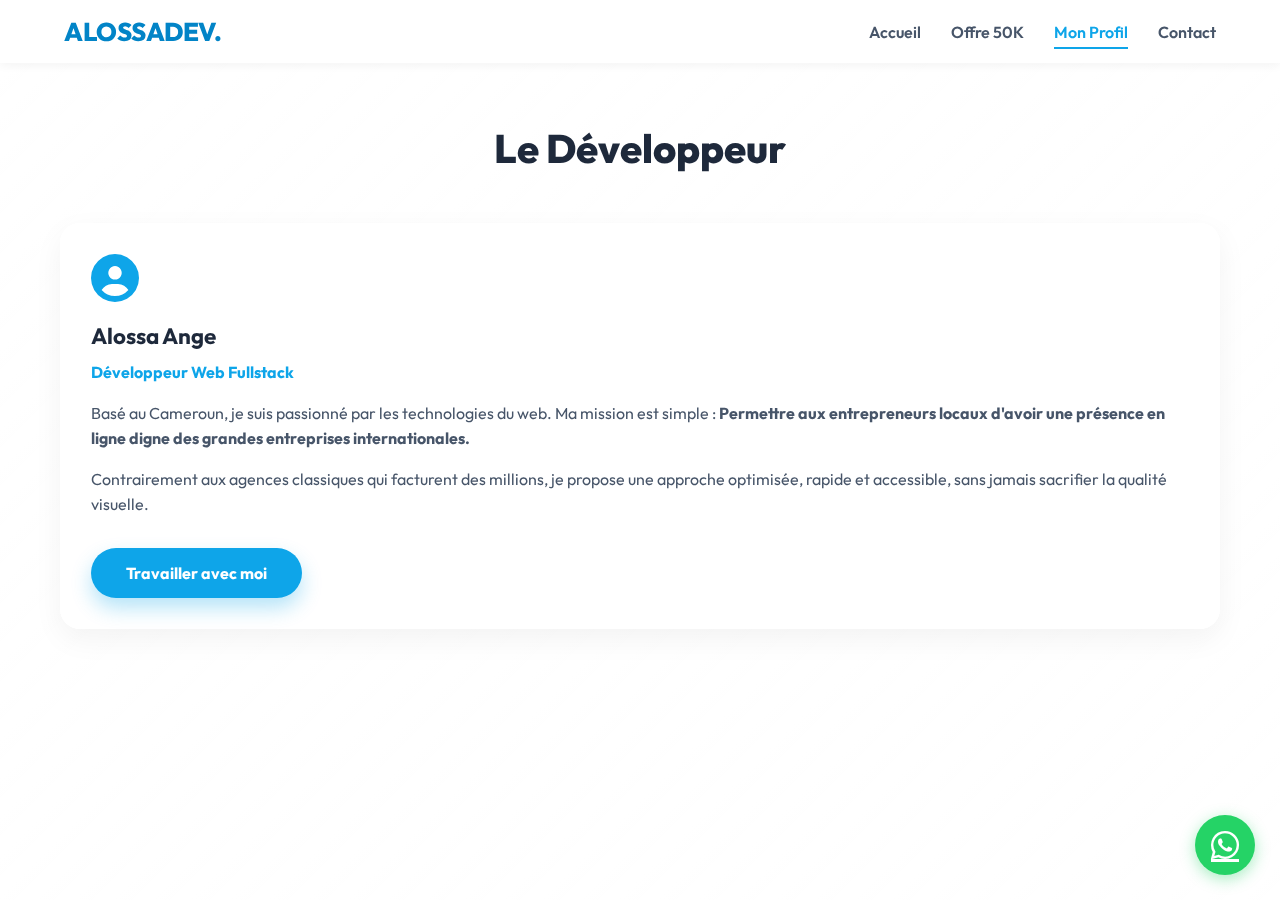
<file: about.html>
<!DOCTYPE html>
<html lang="fr">
<head>
    <meta charset="UTF-8">
    <meta name="viewport" content="width=device-width, initial-scale=1.0">
    <title>À Propos - AlossaDev</title>
    <link rel="stylesheet" href="style.css">
    <link rel="stylesheet" href="https://cdnjs.cloudflare.com/ajax/libs/font-awesome/6.4.0/css/all.min.css">
</head>
<body>

    <nav>
        <div class="logo">AlossaDev.</div>
        <ul class="nav-links">
            <li><a href="index.html">Accueil</a></li>
            <li><a href="services.html">Offre 50K</a></li>
            <li><a href="about.html" class="active">Mon Profil</a></li>
            <li><a href="contact.html">Contact</a></li>
        </ul>
    </nav>

    <div class="container">
        <h2 class="section-title">Le Développeur</h2>
        
        <div class="grid" style="grid-template-columns: 1fr;">
            <div class="card">
                <i class="fas fa-user-circle" style="font-size: 3rem; margin-bottom: 20px;"></i>
                <h3>Alossa Ange</h3>
                <p style="font-weight: bold; color: var(--primary-color); margin-bottom: 15px;">Développeur Web Fullstack</p>
                
                <p style="margin-bottom: 15px;">
                    Basé au Cameroun, je suis passionné par les technologies du web. Ma mission est simple : 
                    <strong>Permettre aux entrepreneurs locaux d'avoir une présence en ligne digne des grandes entreprises internationales.</strong>
                </p>
                
                <p>
                    Contrairement aux agences classiques qui facturent des millions, je propose une approche optimisée, 
                    rapide et accessible, sans jamais sacrifier la qualité visuelle.
                </p>
                
                <div style="margin-top: 30px;">
                    <a href="contact.html" class="btn">Travailler avec moi</a>
                </div>
            </div>
        </div>
    </div>

    <a href="https://wa.me/237686655685" target="_blank" class="whatsapp-float">
        <i class="fab fa-whatsapp"></i>
    </a>
    
    <script src="script.js"></script>
</body>
</html>
</file>
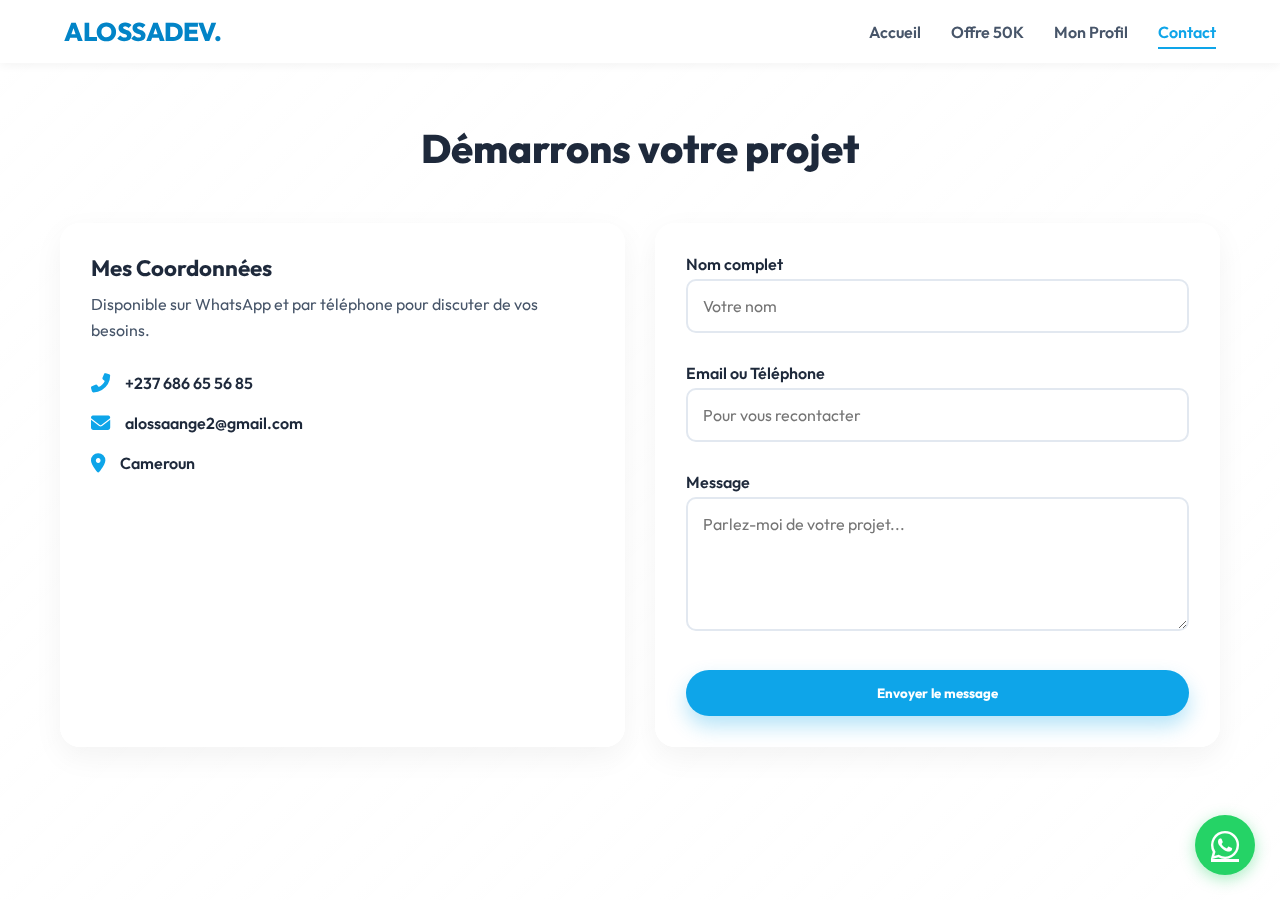
<file: contact.html>
<!DOCTYPE html>
<html lang="fr">
<head>
    <meta charset="UTF-8">
    <meta name="viewport" content="width=device-width, initial-scale=1.0">
    <title>Contact - AlossaDev</title>
    <link rel="stylesheet" href="style.css">
    <link rel="stylesheet" href="https://cdnjs.cloudflare.com/ajax/libs/font-awesome/6.4.0/css/all.min.css">
</head>
<body>

    <nav>
        <div class="logo">AlossaDev.</div>
        <ul class="nav-links">
            <li><a href="index.html">Accueil</a></li>
            <li><a href="services.html">Offre 50K</a></li>
            <li><a href="about.html">Mon Profil</a></li>
            <li><a href="contact.html" class="active">Contact</a></li>
        </ul>
    </nav>

    <div class="container">
        <h2 class="section-title">Démarrons votre projet</h2>
        
        <div class="grid">
            <!-- Info Contact -->
            <div class="card">
                <h3>Mes Coordonnées</h3>
                <p style="margin-bottom: 30px;">Disponible sur WhatsApp et par téléphone pour discuter de vos besoins.</p>
                
                <div style="margin-bottom: 20px; display: flex; align-items: center;">
                    <i class="fas fa-phone-alt" style="font-size: 1.2rem; margin: 0 15px 0 0; display:inline;"></i>
                    <span style="font-weight: 600;">+237 686 65 56 85</span>
                </div>
                
                <div style="margin-bottom: 20px; display: flex; align-items: center;">
                    <i class="fas fa-envelope" style="font-size: 1.2rem; margin: 0 15px 0 0; display:inline;"></i>
                    <span style="font-weight: 600;">alossaange2@gmail.com</span>
                </div>
                
                <div style="margin-bottom: 20px; display: flex; align-items: center;">
                    <i class="fas fa-map-marker-alt" style="font-size: 1.2rem; margin: 0 15px 0 0; display:inline;"></i>
                    <span style="font-weight: 600;">Cameroun</span>
                </div>
            </div>

            <!-- Formulaire -->
            <form class="card">
                <div style="margin-bottom: 15px;">
                    <label style="display: block; margin-bottom: 5px; font-weight:600;">Nom complet</label>
                    <input type="text" placeholder="Votre nom">
                </div>
                
                <div style="margin-bottom: 15px;">
                    <label style="display: block; margin-bottom: 5px; font-weight:600;">Email ou Téléphone</label>
                    <input type="text" placeholder="Pour vous recontacter">
                </div>
                
                <div style="margin-bottom: 20px;">
                    <label style="display: block; margin-bottom: 5px; font-weight:600;">Message</label>
                    <textarea rows="5" placeholder="Parlez-moi de votre projet..."></textarea>
                </div>
                
                <button type="submit" class="btn" style="width: 100%; border: none; cursor: pointer;">Envoyer le message</button>
            </form>
        </div>
    </div>

    <!-- WhatsApp Flottant -->
    <a href="https://wa.me/237686655685" target="_blank" class="whatsapp-float">
        <i class="fab fa-whatsapp"></i>
    </a>

    <script src="script.js"></script>
</body>
</html>
</file>
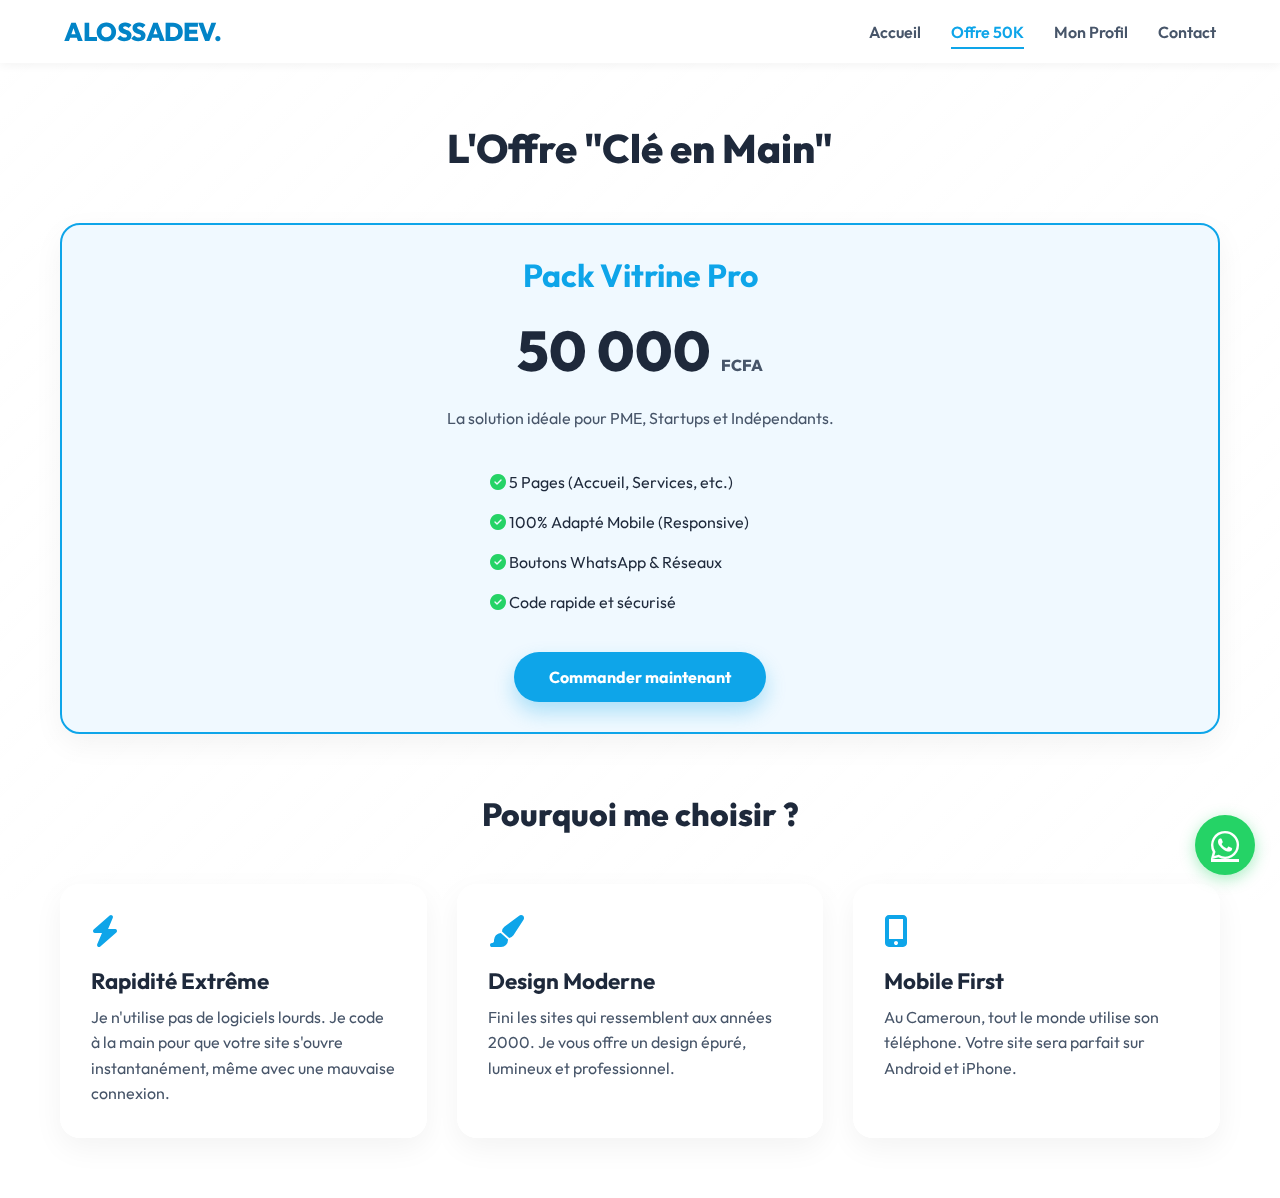
<file: services.html>
<!DOCTYPE html>
<html lang="fr">
<head>
    <meta charset="UTF-8">
    <meta name="viewport" content="width=device-width, initial-scale=1.0">
    <title>Services & Tarifs - AlossaDev</title>
    <link rel="stylesheet" href="style.css">
    <link rel="stylesheet" href="https://cdnjs.cloudflare.com/ajax/libs/font-awesome/6.4.0/css/all.min.css">
</head>
<body>

    <nav>
        <div class="logo">AlossaDev.</div>
        <ul class="nav-links">
            <li><a href="index.html">Accueil</a></li>
            <li><a href="services.html" class="active">Offre 50K</a></li>
            <li><a href="about.html">Mon Profil</a></li>
            <li><a href="contact.html">Contact</a></li>
        </ul>
    </nav>

    <div class="container">
        <h2 class="section-title">L'Offre "Clé en Main"</h2>
        
        <!-- Carte Prix Principale -->
        <div class="grid" style="justify-content: center; margin-bottom: 60px;">
            <div class="card" style="border: 2px solid var(--primary-color); background: #f0f9ff; text-align: center;">
                <h3 style="font-size: 2rem; color: var(--primary-color);">Pack Vitrine Pro</h3>
                <div style="font-size: 3.5rem; font-weight: 800; margin: 20px 0; color: var(--text-main);">
                    50 000 <span style="font-size: 1rem; color: var(--text-soft);">FCFA</span>
                </div>
                <p style="margin-bottom: 30px; color: var(--text-soft);">La solution idéale pour PME, Startups et Indépendants.</p>
                
                <ul style="text-align: left; list-style: none; margin: 0 auto 30px auto; max-width: 300px; line-height: 2.5; color: var(--text-main);">
                    <li><i class="fas fa-check-circle" style="color: var(--whatsapp-green); font-size: 1rem; background:none; padding:0; display:inline;"></i> 5 Pages (Accueil, Services, etc.)</li>
                    <li><i class="fas fa-check-circle" style="color: var(--whatsapp-green); font-size: 1rem; background:none; padding:0; display:inline;"></i> 100% Adapté Mobile (Responsive)</li>
                    <li><i class="fas fa-check-circle" style="color: var(--whatsapp-green); font-size: 1rem; background:none; padding:0; display:inline;"></i> Boutons WhatsApp & Réseaux</li>
                    <li><i class="fas fa-check-circle" style="color: var(--whatsapp-green); font-size: 1rem; background:none; padding:0; display:inline;"></i> Code rapide et sécurisé</li>
                </ul>
                <a href="https://wa.me/237686655685?text=Je%20veux%20commander%20le%20pack%20à%2050000" class="btn">Commander maintenant</a>
            </div>
        </div>

        <h2 class="section-title" style="font-size: 2rem;">Pourquoi me choisir ?</h2>
        <div class="grid">
            <div class="card">
                <i class="fas fa-bolt"></i>
                <h3>Rapidité Extrême</h3>
                <p>Je n'utilise pas de logiciels lourds. Je code à la main pour que votre site s'ouvre instantanément, même avec une mauvaise connexion.</p>
            </div>
            <div class="card">
                <i class="fas fa-paint-brush"></i>
                <h3>Design Moderne</h3>
                <p>Fini les sites qui ressemblent aux années 2000. Je vous offre un design épuré, lumineux et professionnel.</p>
            </div>
            <div class="card">
                <i class="fas fa-mobile-alt"></i>
                <h3>Mobile First</h3>
                <p>Au Cameroun, tout le monde utilise son téléphone. Votre site sera parfait sur Android et iPhone.</p>
            </div>
        </div>
    </div>

    <a href="https://wa.me/237686655685" target="_blank" class="whatsapp-float">
        <i class="fab fa-whatsapp"></i>
    </a>
    
    <script src="script.js"></script>
</body>
</html>
</file>
<file: style.css>
/* style.css - VERSION FINALE RESPONSIVE (PC & ANDROID) */
@import url('https://fonts.googleapis.com/css2?family=Outfit:wght@300;400;600;800&display=swap');

:root {
    --primary-color: #0ea5e9;
    --primary-dark: #0284c7;
    --accent-color: #f59e0b;
    --whatsapp-green: #25D366;
    --text-main: #1e293b;
    --text-soft: #475569;
    --glass-white: rgba(255, 255, 255, 0.90);
    --bg-overlay: linear-gradient(135deg, rgba(255,255,255,0.92), rgba(255,255,255,0.7));
}

* {
    margin: 0;
    padding: 0;
    box-sizing: border-box;
    font-family: 'Outfit', sans-serif;
}

html, body {
    overflow-x: hidden; /* Interdit le défilement horizontal sur mobile */
    width: 100%;
}

body {
    background: url('https://images.unsplash.com/photo-1498050108023-c5249f4df085?ixlib=rb-4.0.3&auto=format&fit=crop&w=2072&q=80') no-repeat center center;
    background-size: cover;
    /* "Fixed" est joli sur PC, mais on le changera pour mobile plus bas */
    background-attachment: fixed; 
    color: var(--text-main);
    min-height: 100vh;
    position: relative;
}

/* Filtre blanc pour la lisibilité */
body::before {
    content: '';
    position: fixed;
    top: 0; left: 0; width: 100%; height: 100%;
    background: var(--bg-overlay);
    z-index: -1;
    backdrop-filter: blur(3px);
}

/* --- NAVIGATION (Desktop par défaut) --- */
nav {
    display: flex;
    justify-content: space-between;
    align-items: center;
    padding: 15px 5%;
    background: rgba(255, 255, 255, 0.95);
    position: sticky;
    top: 0;
    z-index: 1000;
    box-shadow: 0 2px 10px rgba(0,0,0,0.05);
}

.logo {
    font-size: 1.6rem;
    font-weight: 800;
    color: var(--primary-dark);
    text-transform: uppercase;
    letter-spacing: -0.5px;
}

.nav-links { 
    list-style: none; 
    display: flex; 
    gap: 30px; 
}

.nav-links a {
    text-decoration: none;
    color: var(--text-soft);
    font-weight: 600;
    font-size: 1rem;
    transition: 0.3s;
    padding: 5px 0;
}

.nav-links a:hover, .nav-links a.active { 
    color: var(--primary-color); 
    border-bottom: 2px solid var(--primary-color);
}

/* --- HERO SECTION --- */
.hero {
    min-height: 85vh;
    display: flex;
    align-items: center;
    justify-content: center;
    text-align: center;
    padding: 40px 20px;
}

.hero-content { width: 100%; max-width: 800px; }

.hero h1 {
    font-size: 3.5rem;
    line-height: 1.1;
    margin-bottom: 20px;
    font-weight: 800;
    color: var(--text-main);
}

.hero h1 span { color: var(--primary-color); }

.hero p {
    font-size: 1.2rem;
    color: var(--text-soft);
    margin-bottom: 35px;
    line-height: 1.6;
}

/* --- BOUTONS --- */
.btn {
    padding: 15px 35px;
    background: var(--primary-color);
    color: white;
    text-decoration: none;
    border-radius: 50px;
    font-weight: 700;
    box-shadow: 0 10px 20px rgba(14, 165, 233, 0.3);
    transition: 0.3s;
    display: inline-block;
    border: none;
    cursor: pointer;
}

.btn:hover {
    transform: translateY(-3px);
    background: var(--primary-dark);
    box-shadow: 0 15px 25px rgba(14, 165, 233, 0.5);
}

.btn-outline {
    background: white;
    color: var(--primary-color);
    border: 2px solid var(--primary-color);
    margin-left: 10px;
    box-shadow: none;
}
.btn-outline:hover { background: var(--primary-color); color: white; }

/* --- GLOBAL LAYOUT --- */
.container { 
    max-width: 1200px; 
    margin: 60px auto; 
    padding: 0 20px; 
}

.section-title {
    text-align: center;
    font-size: 2.5rem;
    margin-bottom: 50px;
    font-weight: 800;
    color: var(--text-main);
}

.grid {
    display: grid;
    /* Magie Responsive : Les colonnes s'adaptent toutes seules */
    grid-template-columns: repeat(auto-fit, minmax(300px, 1fr));
    gap: 30px;
}

.card {
    background: var(--glass-white);
    padding: 30px;
    border-radius: 20px;
    border: 1px solid white;
    box-shadow: 0 10px 30px rgba(0,0,0,0.05);
    transition: 0.3s;
}

.card:hover { transform: translateY(-5px); }
.card h3 { font-size: 1.4rem; margin-bottom: 10px; color: var(--text-main); }
.card p { color: var(--text-soft); line-height: 1.6; }
.card i { font-size: 2rem; color: var(--primary-color); margin-bottom: 20px; display: block;}

/* --- FORMULAIRES --- */
input, textarea {
    width: 100%; padding: 15px;
    background: white; border: 2px solid #e2e8f0;
    color: var(--text-main); border-radius: 10px; outline: none;
    margin-bottom: 15px; font-size: 1rem; font-family: inherit;
}
input:focus, textarea:focus { border-color: var(--primary-color); }

/* --- WHATSAPP --- */
.whatsapp-float {
    position: fixed;
    bottom: 25px; right: 25px;
    background-color: var(--whatsapp-green);
    color: white;
    width: 60px; height: 60px;
    border-radius: 50%;
    display: flex; align-items: center; justify-content: center;
    font-size: 32px;
    box-shadow: 0 4px 15px rgba(37, 211, 102, 0.4);
    z-index: 2000;
    transition: transform 0.3s;
}
.whatsapp-float:hover { transform: scale(1.1); }

/* ==============================================
   SPECIAL MOBILE / ANDROID (Ecran < 768px)
   ============================================== */
@media (max-width: 768px) {
    
    /* Correction Background sur mobile (évite les sauts) */
    body { background-attachment: scroll; }

    /* Navigation verticale */
    nav {
        flex-direction: column;
        padding: 15px;
    }

    .logo { margin-bottom: 15px; }

    .nav-links {
        flex-direction: column; /* Empile les liens */
        align-items: center;
        width: 100%;
        gap: 15px;
        background: rgba(241, 245, 249, 0.8); /* Fond léger */
        padding: 15px;
        border-radius: 15px;
    }

    /* Grossir les liens pour les doigts */
    .nav-links a {
        font-size: 1.1rem;
        display: block;
        width: 100%;
        text-align: center;
        padding: 8px;
    }

    /* Hero Text */
    .hero h1 { font-size: 2.2rem; } /* Texte plus petit */
    .hero p { font-size: 1rem; }

    /* Boutons faciles à cliquer */
    .btn, .btn-outline {
        display: block;
        width: 100%;
        margin: 0 0 15px 0;
        text-align: center;
    }

    /* Ajustement grille */
    .grid { grid-template-columns: 1fr; } /* 1 seule colonne */
    
    .section-title { font-size: 2rem; }
    
    /* Formulaire */
    .container { margin: 40px auto; }
}
</file>
